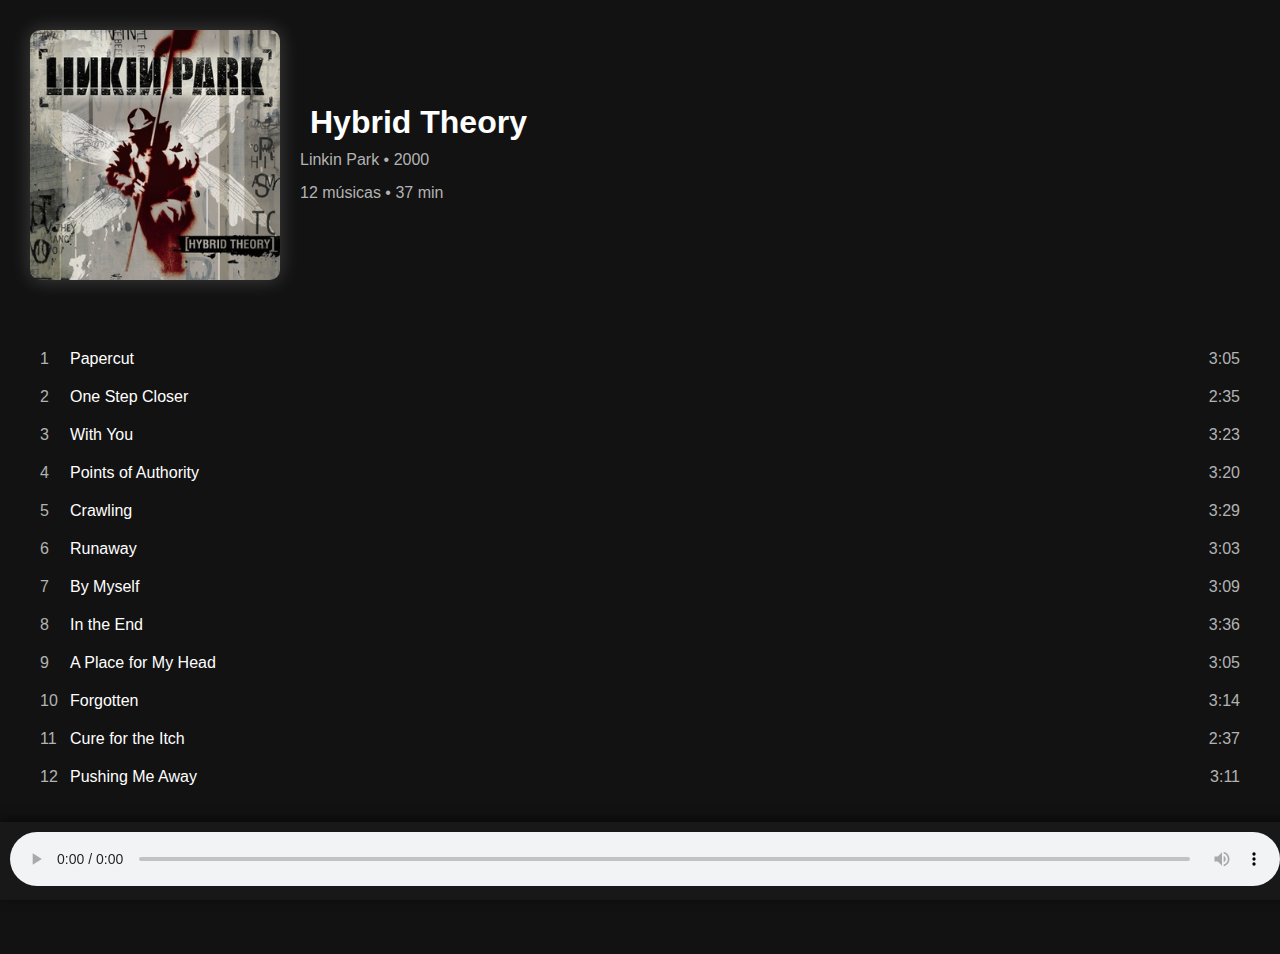
<file: pagina1.html>
<!DOCTYPE html>
<html lang="pt-BR">
<head>
  <meta charset="UTF-8">
  <meta name="viewport" content="width=device-width, initial-scale=1.0">
  <title>Linkin Park - Hybrid Theory</title>
  <link rel="stylesheet" href="style/hybrid_theory.css">
  <style>

  </style>
</head>
<body>
  
  <div class="playlist-container">
    <img src="img/Linkin_Park_Hybrid_Theory.jpg" 
         alt="Hybrid Theory" class="album-cover">
    <div class="album-info">
      <h1>Hybrid Theory</h1>
      <p>Linkin Park • 2000</p>
      <p>12 músicas • 37 min</p>
    </div>
  </div>

  <div class="tracklist">
    <div class="track" onclick="playMusic('msc/01Papercut.mp3', this)">
      <span class="track-number">1</span>
      <span class="track-name">Papercut</span>
      <span class="track-duration">3:05</span>
    </div>
    <div class="track" onclick="playMusic('msc/02OneStepCloser.mp3', this)">
      <span class="track-number">2</span>
      <span class="track-name">One Step Closer</span>
      <span class="track-duration">2:35</span>
    </div>
    <div class="track" onclick="playMusic('msc/03With You.mp3', this)">
      <span class="track-number">3</span>
      <span class="track-name">With You</span>
      <span class="track-duration">3:23</span>
    </div>
    <div class="track" onclick="playMusic('msc/04Points Of Authority.mp3', this)">
      <span class="track-number">4</span>
      <span class="track-name">Points of Authority</span>
      <span class="track-duration">3:20</span>
    </div>
    <div class="track" onclick="playMusic('msc/05Crawling.mp3', this)">
      <span class="track-number">5</span>
      <span class="track-name">Crawling</span>
      <span class="track-duration">3:29</span>
    </div>
    <div class="track" onclick="playMusic('msc/06Runaway.mp3', this)">
      <span class="track-number">6</span>
      <span class="track-name">Runaway</span>
      <span class="track-duration">3:03</span>
    </div>
    <div class="track" onclick="playMusic('msc/07By Myself.mp3', this)">
      <span class="track-number">7</span>
      <span class="track-name">By Myself</span>
      <span class="track-duration">3:09</span>
    </div>
    <div class="track" onclick="playMusic('msc/08In The End.mp3', this)">
      <span class="track-number">8</span>
      <span class="track-name">In the End</span>
      <span class="track-duration">3:36</span>
    </div>
    <div class="track" onclick="playMusic('msc/09A Place For My Head.mp3', this)">
      <span class="track-number">9</span>
      <span class="track-name">A Place for My Head</span>
      <span class="track-duration">3:05</span>
    </div>
    <div class="track" onclick="playMusic('msc/10Forgotten.mp3', this)">
      <span class="track-number">10</span>
      <span class="track-name">Forgotten</span>
      <span class="track-duration">3:14</span>
    </div>
    <div class="track" onclick="playMusic('msc/11Cure For The Itch.mp3', this)">
      <span class="track-number">11</span>
      <span class="track-name">Cure for the Itch</span>
      <span class="track-duration">2:37</span>
    </div>
    <div class="track" onclick="playMusic('msc/12Pushing Me Away.mp3', this)">
      <span class="track-number">12</span>
      <span class="track-name">Pushing Me Away</span>
      <span class="track-duration">3:11</span>
    </div>
  </div>

  <div class="player-container">
    <audio id="player" controls></audio>
  </div>

  <footer>
    <p>
        Website created by: Garyzito
    </p>
  </footer>

  <script src="js/hybridtheory.js">
  </script>

</body>
</html>
</file>
<file: style/hybrid_theory.css>
body {
    background-color: #121212;
    color: white;
    font-family: Arial, Helvetica, sans-serif;
    margin: 10px;
    padding: 0;
}

.playlist-container {
    display: flex;
    align-items: center;
    padding: 20px;
}

.album-cover {
    width: 250px;
    height: 250px;
    border-radius: 10px;
    box-shadow: 0 0 20px rgba(255,255,255,0.2);
    margin-right: 20px;
}

.album-info h1 {
    font-size: 2em;
    margin: 10px;
}

.album-info p {
    color: #b3b3b3;
    margin: 5px 0 15px;
}

.tracklist {
    margin-top: 20px;
    padding: 20px;
    margin-bottom: 20px;
}

.track {
    display: flex;
    justify-content: space-between;
    padding: 10px;
    border-radius: 5px;
    transition: background 0.3s;
}

.track:hover {
    background-color: rgba(255,255,255,0.1);
    cursor: pointer;
}

.track-number {
    color: #b3b3b3;
    width: 30px;
}

.track-name {
    flex: 1;
}

.track-duration {
    color: #b3b3b3;
}

.current {
    background-color: rgba(0,150,136,0.3);
}

/* Player fixo embaixo */
.player-container {
    position: fixed;
    bottom: 0;
    left: 0;
    width: 100%;
    background: #181818;
    padding: 10px;
    box-shadow: 0 -2px 10px rgba(0,0,0,0.6);
}

audio {
    width: 100%;
}

footer {
    text-align: center;
    margin-bottom: 100px;
    color: white;
}
</file>
